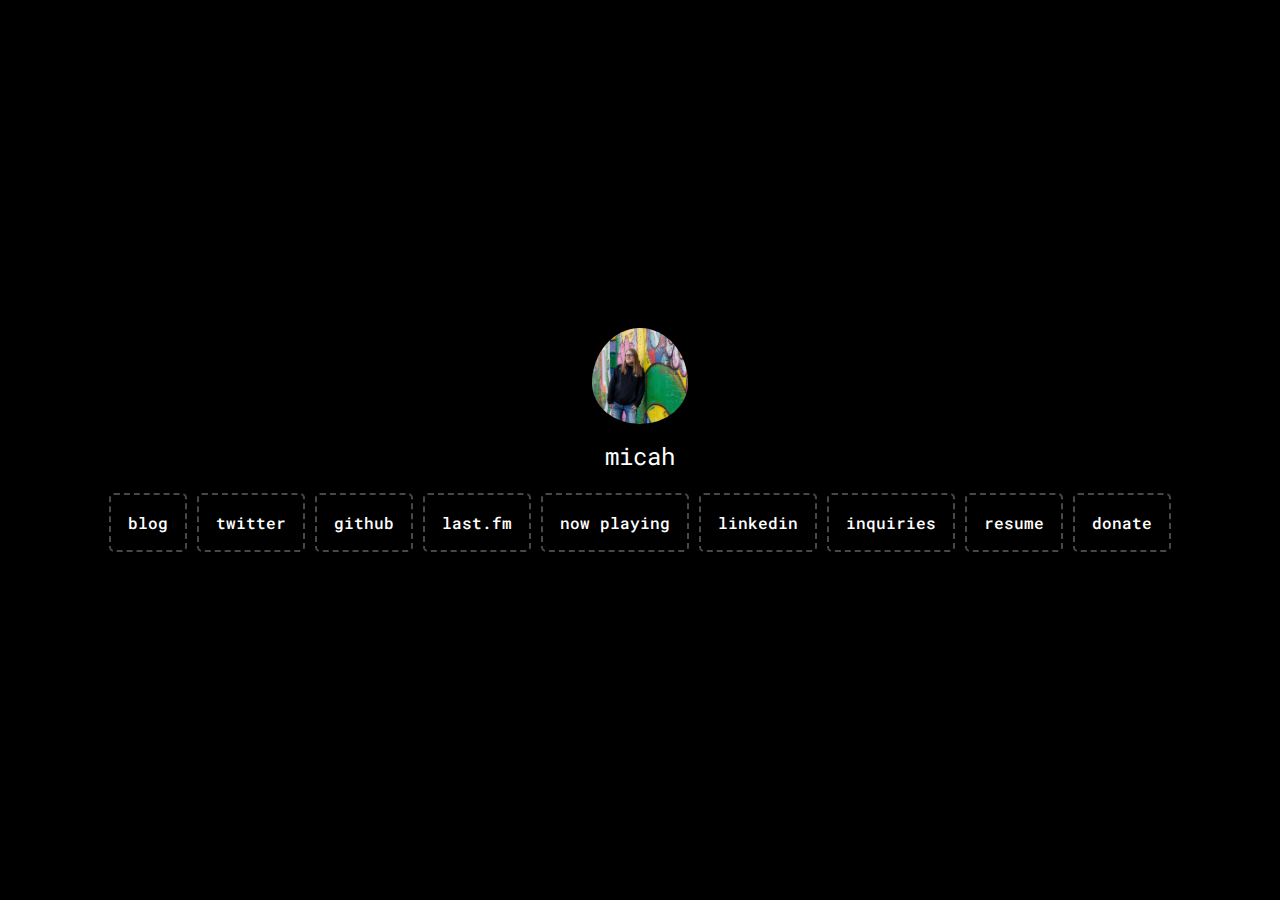
<file: index.html>
<!DOCTYPE html>
<html lang="en">

<head>
    <meta name="viewport" content="width=device-width, initial-scale=1">
    <meta charset="UTF-8">
    <title>micah</title>
    <link rel="stylesheet" href="assets/css/style.css">
    <link rel="icon" href="assets/img/avi.png" />
</head>

<body class="main">
    <div class="container">
        <div class="content">
            <img id="userPhoto" src="assets/img/avi.png" alt="Avatar">
            <h1 class="top"><span id="userName">micah</span></h1>
            <!-- <p>aspiring sysadmin</p> -->
            <div id="links">
                <a class="link" href="https://mhaire.net/blog" target="_blank" rel="noopener">blog</a>
                <a class="link" href="https://mhaire.net/tw" target="_blank" rel="noopener">twitter</a>
                <a class="link" href="https://mhaire.net/gh" target="_blank" rel="noopener">github</a>
                <a class="link" href="https://mhaire.net/last" target="_blank" rel="noopener">last.fm</a>
                <a class="link" href="https://mhaire.net/np" target="_blank" rel="noopener">now playing</a>
                <a class="link" href="https://mhaire.net/li" target="_blank" rel="noopener">linkedin</a>
                <a class="link" href="mailto:hey@mhaire.net" target="_blank" rel="noopener">inquiries</a>
                <a class="link" href="https://mhaire.net/resume-pdf" target="_blank" rel="noopener">resume</a>
                <a class="link" href="https://mhaire.net/donate" target="_blank" rel="noopener">donate</a>
            </div>
        </div>
    </div>
</body>

</html>
</file>
<file: assets/css/style.css>
@import url('https://fonts.googleapis.com/css2?family=Roboto+Mono:ital,wght@0,400;0,700;1,400;1,700&display=swap');

:root {
    --font: 'Roboto Mono', monospace;
    --background: #000;
    --text-color: white;
    --outline-color: rgb(72, 72, 72);
}

body {
    background-color: var(--background);
    color: var(--text-color);
    font-family: var(--font);
    margin: 0;
    padding: 0;
    text-rendering: optimizeLegibility;
    -webkit-font-smoothing: antialiased;
    display: flex;
    min-height: 100vh;
    min-width: 100vw;
    flex-direction: column;
}

.container {
    flex: 1 auto;
    display: flex;
    flex-direction: column;
    justify-content: center;
    text-align: center;
}

.content {
    display: flex;
    flex-direction: column;
    flex: 1 auto;
    align-items: center;
    justify-content: center;
    margin: 0;
}

footer,
.footer {
    text-align: center;
    font-size: 0.75rem;
    font-weight: 400;
    padding-bottom: 20px;
    text-decoration: none;
    color: var(--text-color);
}

#userPhoto {
    width: 96px;
    height: 96px;
    display: block;
    margin: 0px auto 0px;
    border-radius: 50%;
    padding-bottom: 15px;
}

#userName {
    width: 100%;
    font-size: 1.5rem;
    font-weight: 400;
    text-align: center;
    text-decoration: none;
    line-height: 1;
    display: block;
    color: var(--text-color);
}

#links {
    max-width: 90%;
    width: auto;
    display: block;
    margin: 20px auto;
}

.link {
    display: inline-block;
    padding: 17px;
    font-size: 1rem;
    font-weight: 500;
    border-radius: 5px;
    border: dashed var(--outline-color) 2px;
    text-align: center;
    text-decoration: none;
    color: var(--text-color);
}

h1.top {
    margin: 5px 0px;
}
</file>
